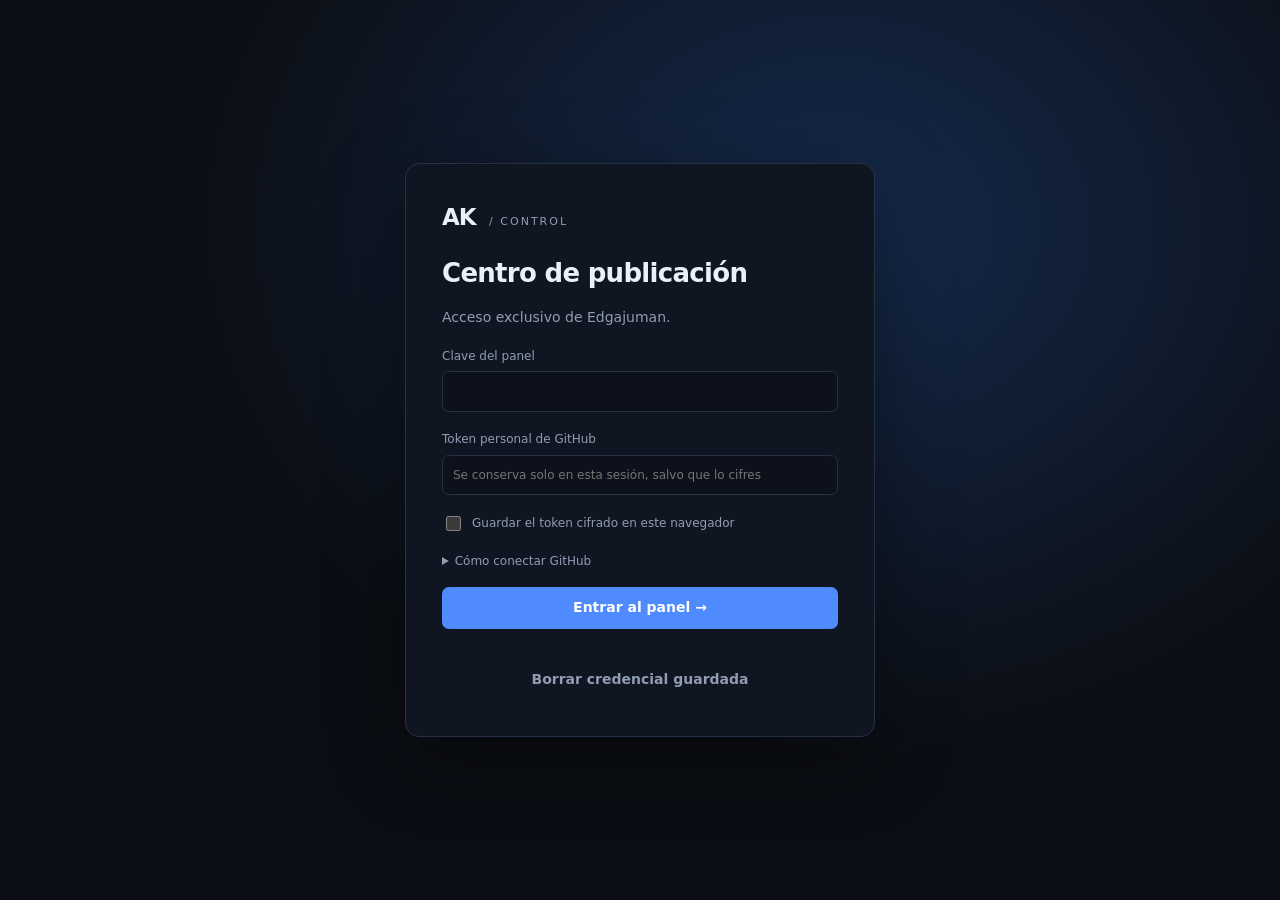
<file: panel/index.html>
<!doctype html>
<html lang="es"><head><meta charset="utf-8"><meta name="viewport" content="width=device-width,initial-scale=1">
<meta name="referrer" content="no-referrer"><meta http-equiv="Content-Security-Policy" content="default-src 'self'; script-src 'self'; style-src 'self'; connect-src 'self' https://api.github.com; img-src 'self' blob:; media-src 'self' blob:; object-src 'none'; base-uri 'none'; form-action 'none'">
<title>AK Screen · Control</title><link rel="stylesheet" href="panel.css?v=2.3.0"><script defer src="panel.js?v=2.3.0"></script></head>
<body>
<div id="gate" class="gate"><form id="login" class="login-card"><div class="brand">AK<span> / CONTROL</span></div><h1>Centro de publicación</h1><p>Acceso exclusivo de Edgajuman.</p>
<label>Clave del panel<input id="password" type="password" autocomplete="current-password" required></label>
<label>Token personal de GitHub<input id="token" type="password" autocomplete="off" placeholder="Se conserva solo en esta sesión, salvo que lo cifres"></label>
<label class="check"><input id="remember" type="checkbox"> Guardar el token cifrado en este navegador</label>
<details><summary>Cómo conectar GitHub</summary><p>Crea un <strong>Fine-grained personal access token</strong> con vencimiento y acceso solo a estos repositorios:</p><ul><li><strong>AKScreen-Control</strong> → Contents: Read and write.</li><li><strong>AKScreen-Builds</strong> → Actions: Read and write.</li></ul><p>La cuenta debe ser <strong>Edgajuman</strong>. El permiso Actions permite publicar al momento; si no lo das, los avisos guardados esperan la sincronización programada.</p><p><a href="https://github.com/settings/personal-access-tokens/new" target="_blank" rel="noopener noreferrer">Crear token en GitHub ↗</a></p><p>La clave del panel solo añade un bloqueo a esta interfaz pública. El token de permisos limitados es lo que autoriza a GitHub a editar el repositorio privado. El token no se incluye en la página y permanece en memoria, salvo que elijas guardarlo cifrado en este navegador.</p></details>
<button id="connect" type="submit">Entrar al panel →</button><p id="login-error" role="alert"></p><button id="forget" type="button" class="quiet">Borrar credencial guardada</button></form></div>
<div id="app" hidden><header><div class="brand">AK<span> / CONTROL</span></div><span class="repo">AKScreen-Control · privado</span><button id="refresh" class="quiet">Actualizar</button><button id="lock" class="quiet">Bloquear</button></header>
<main><aside><div class="aside-title"><h2>Publicaciones</h2><button id="new" title="Nueva publicación">+</button></div><input id="search" type="search" placeholder="Buscar publicación…"><nav id="list"></nav><div class="aside-foot">Los borradores permanecen privados.<br>Los anuncios publicados son públicos.</div></aside>
<section class="workspace"><div class="top"><div><div class="eyebrow">CANAL DE NOVEDADES</div><h1 id="heading">Nueva publicación</h1></div><span id="revision" class="badge">Borrador</span></div>
<div class="fields"><label>Título<input id="title" maxlength="160" placeholder="¿Qué hay de nuevo?"></label><label>ID estable<input id="notice-id" placeholder="novedades-octubre" maxlength="96"></label><label>Categoría<select id="category"><option value="announcement">Anuncio</option><option value="update">Actualización</option><option value="tutorial">Guía / tutorial</option><option value="promotion">Promoción</option><option value="security">Seguridad</option></select></label><label>Fecha<input id="date" type="date"></label><label>Versión mínima<input id="min-app" placeholder="2.3.0"></label><label>Versión máxima (opcional)<input id="max-app" placeholder="Sin límite"></label><label>Caduca (opcional)<input id="expires" type="datetime-local"></label></div>
<div class="editor-toolbar"><button id="tab-edit" class="active">Redactar</button><button id="tab-preview">Vista previa</button><span>Markdown · imágenes · GIF · video</span></div>
<textarea id="markdown" spellcheck="true" placeholder="# Novedades&#10;&#10;Escribe aquí tu anuncio…"></textarea><article id="preview" hidden></article>
<section class="attachments"><div><strong>Adjuntos</strong><span>Hasta 15 MB por archivo y 50 MB por publicación · PNG, JPG, WebP, GIF, MP4, WebM, MOV</span></div><label class="upload">+ Añadir archivos<input id="files" type="file" multiple accept=".png,.jpg,.jpeg,.webp,.gif,.mp4,.webm,.mov"></label><div id="media-list"></div></section>
<div class="actions-select"><strong>Botones en el anuncio</strong><label class="check"><input type="checkbox" value="versions">Versiones</label><label class="check"><input type="checkbox" value="extensions">Extensiones</label><label class="check"><input type="checkbox" value="themes">Temas</label></div>
<footer><div><button id="draft" class="secondary">Guardar borrador</button><button id="publish">Publicar / actualizar</button><button id="withdraw" class="quiet danger" hidden>Retirar</button></div><button id="dispatch" class="quiet">Sincronizar ahora ↗</button></footer>
<p id="status" role="status" aria-live="polite"></p><p class="help">Al publicar o retirar, el panel guarda texto y adjuntos en AKScreen-Control y solicita la validación firmada. Las publicaciones se hacen visibles en la app al acabar Actions; también se sincronizan cada dos horas. <a href="https://github.com/Edgajuman/AKScreen-Builds/actions/workflows/content.yml" target="_blank" rel="noopener noreferrer">Ver estado del publicador ↗</a></p>
</section></main></div></body></html>
</file>
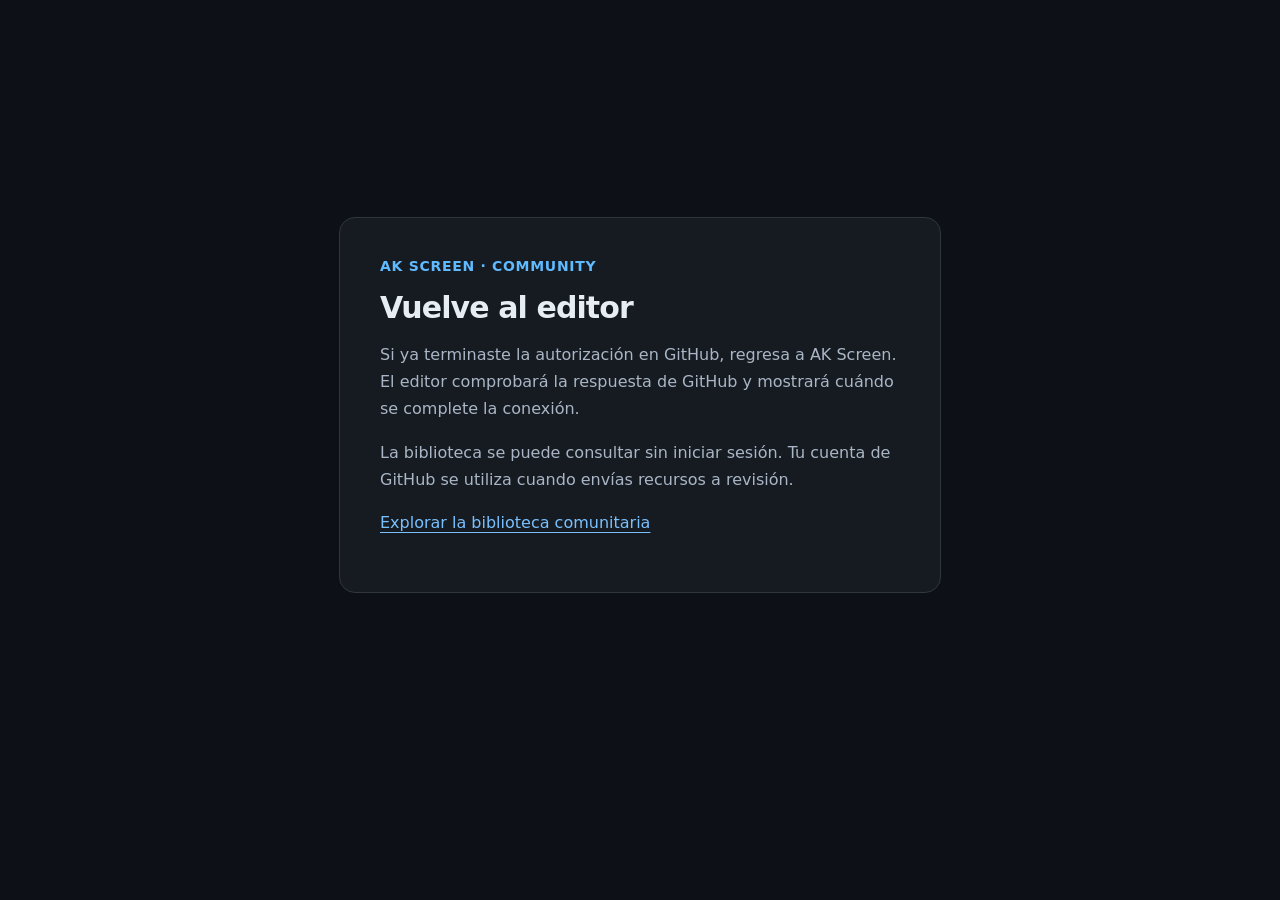
<file: oauth-complete.html>
<!doctype html>
<html lang="es">
<meta charset="utf-8">
<meta name="viewport" content="width=device-width,initial-scale=1">
<meta name="referrer" content="no-referrer">
<meta http-equiv="Content-Security-Policy" content="default-src 'none'; style-src 'unsafe-inline'; base-uri 'none'; form-action 'none'">
<title>Volver a AK Screen</title>
<style>
  :root{color-scheme:dark;font-family:system-ui,sans-serif;background:#0d1117;color:#e6edf3}
  body{min-height:90vh;margin:0;display:grid;place-items:center;padding:24px;box-sizing:border-box}
  main{max-width:520px;padding:40px;background:#161b22;border:1px solid #30363d;border-radius:16px}
  .brand{color:#60baff;font-weight:750;letter-spacing:.05em;font-size:14px}
  h1{font-size:30px;letter-spacing:-.03em;margin:16px 0}
  p{line-height:1.7;color:#aab6c5}a{color:#79c0ff;text-underline-offset:4px}
</style>
<main>
  <div class="brand">AK SCREEN · COMMUNITY</div>
  <h1>Vuelve al editor</h1>
  <p>Si ya terminaste la autorización en GitHub, regresa a AK Screen.
    El editor comprobará la respuesta de GitHub y mostrará cuándo se complete la conexión.</p>
  <p>La biblioteca se puede consultar sin iniciar sesión. Tu cuenta de GitHub
    se utiliza cuando envías recursos a revisión.</p>
  <p><a href="https://edgajuman.github.io/AKScreen-Assets/">Explorar la biblioteca comunitaria</a></p>
</main>
</html>
</file>
<file: panel/panel.css>
:root{color-scheme:dark;--bg:#0b0e14;--panel:#121722;--line:#273144;--text:#eaf0fa;--muted:#8f9cb2;--accent:#4f8bff}*{box-sizing:border-box}body{margin:0;background:var(--bg);color:var(--text);font:14px/1.55 system-ui,sans-serif}button,input,select,textarea{font:inherit}button{cursor:pointer;border:1px solid transparent;border-radius:7px;background:var(--accent);color:white;padding:9px 16px;font-weight:600}button:hover{filter:brightness(1.12)}button:disabled{opacity:.5;cursor:wait}button.quiet{background:transparent;color:var(--muted)}button.secondary{background:#202b3e;border-color:var(--line)}button.danger{color:#ff9999}input,select,textarea{background:#0c111b;border:1px solid var(--line);border-radius:7px;padding:10px;color:var(--text);width:100%;outline:none}input:focus,textarea:focus,select:focus{border-color:var(--accent);box-shadow:0 0 0 2px #4f8bff25}label{display:flex;flex-direction:column;gap:6px;color:var(--muted);font-size:12px}a{color:#8cb4ff;text-decoration:none}a:hover{text-decoration:underline}[hidden]{display:none!important}.brand{font-weight:800;font-size:23px;letter-spacing:-1px}.brand span{font-size:11px;letter-spacing:2px;margin-left:8px;color:var(--muted);font-weight:500}.gate{min-height:100vh;display:grid;place-items:center;padding:24px;background:radial-gradient(ellipse at 65% 25%,#152a4c,transparent 55%)}.login-card{max-width:470px;width:100%;padding:36px;border:1px solid var(--line);background:#101621;border-radius:14px;box-shadow:0 20px 80px #0006}.login-card h1{font-size:26px;margin-bottom:0;letter-spacing:-.7px}.login-card>p{color:var(--muted)}.login-card>label{margin:18px 0}.login-card>button{width:100%;margin-top:16px}.check{flex-direction:row;align-items:center;gap:8px}.check input{width:15px;height:15px}.login-card details{font-size:12px;color:var(--muted)}summary{cursor:pointer}#login-error,.error{color:#ffaaaa!important}header{height:66px;display:flex;align-items:center;gap:20px;padding:0 26px;background:#111722;border-bottom:1px solid var(--line)}header .repo{flex:1;color:var(--muted);font-size:12px}main{display:grid;grid-template-columns:275px minmax(0,1fr);min-height:calc(100vh - 66px)}aside{background:#10151e;border-right:1px solid var(--line);padding:24px 18px;display:flex;flex-direction:column;gap:18px}.aside-title{display:flex;justify-content:space-between;align-items:center}.aside-title h2{font-size:14px;margin:0}.aside-title button{font-size:20px;padding:0 12px}nav{flex:1;max-height:70vh;overflow:auto}nav button{display:block;text-align:left;background:transparent;width:100%;margin-bottom:5px;font-weight:500;padding:12px;border-radius:7px;color:var(--text)}nav button.selected{background:#24334e;border-color:#365279}nav small{display:block;color:var(--muted);font-size:11px;margin-top:3px}.aside-foot{font-size:11px;color:var(--muted)}.workspace{padding:30px 38px;max-width:1250px;width:100%}.top{display:flex;justify-content:space-between;align-items:center;margin-bottom:25px}.top h1{font-size:25px;letter-spacing:-.7px;margin:4px 0;overflow-wrap:anywhere}.eyebrow{font-size:10px;letter-spacing:2px;color:var(--muted)}.badge{font-size:11px;background:#22314b;padding:5px 10px;border-radius:30px;white-space:nowrap}.fields{display:grid;grid-template-columns:repeat(3,minmax(0,1fr));gap:15px}.fields label:first-child{grid-column:span 2}.editor-toolbar{display:flex;gap:6px;align-items:center;border:1px solid var(--line);border-bottom:0;padding:7px;margin-top:25px;border-radius:7px 7px 0 0}.editor-toolbar button{background:transparent;color:var(--muted);padding:6px 13px;font-size:12px}.editor-toolbar button.active{background:#263b5e;color:white}.editor-toolbar span{margin-left:auto;color:var(--muted);font-size:11px}textarea{min-height:290px;resize:vertical;border-radius:0 0 7px 7px;line-height:1.8;font:13px/1.8 ui-monospace,monospace;padding:22px}#preview{border:1px solid var(--line);border-radius:0 0 7px 7px;min-height:290px;padding:25px;overflow-wrap:anywhere}#preview img,#preview video{max-width:100%;max-height:380px;border-radius:8px;display:block;margin:15px 0}#preview h1{font-size:24px}#preview h2{font-size:20px}#preview code{background:#263044;padding:2px 5px}#preview blockquote{border-left:3px solid var(--accent);padding-left:15px;color:var(--muted)}.attachments{margin-top:20px;padding:16px;border:1px dashed #34415a;border-radius:8px;display:flex;flex-wrap:wrap;justify-content:space-between;gap:12px}.attachments strong{display:block}.attachments span{font-size:11px;color:var(--muted)}.upload{cursor:pointer;background:#233552;padding:8px 14px;border-radius:6px;color:var(--text);align-self:center}.upload input{display:none}#media-list{width:100%;font-size:12px}.media-row{display:flex;gap:10px;align-items:center;border-top:1px solid var(--line);padding:7px 0;overflow-wrap:anywhere}.media-row span{flex:1}.media-row button{font-size:11px;padding:5px 9px}.actions-select{display:flex;flex-wrap:wrap;align-items:center;gap:20px;margin:20px 0}.actions-select strong{font-size:12px}footer{border-top:1px solid var(--line);padding-top:20px;display:flex;gap:12px;justify-content:space-between;flex-wrap:wrap}footer>div{display:flex;gap:8px;flex-wrap:wrap}#status{margin-bottom:0;min-height:22px;color:#9edbbd}.help{font-size:11px;color:var(--muted);max-width:800px}@media(max-width:950px){.workspace{padding:25px 20px}main{grid-template-columns:210px minmax(0,1fr)}.fields{grid-template-columns:repeat(2,minmax(0,1fr))}.editor-toolbar span{display:none}}@media(max-width:650px){main{display:block}aside{border-right:0;border-bottom:1px solid var(--line)}nav{max-height:170px}.aside-foot{display:none}.fields{grid-template-columns:1fr}.fields label:first-child{grid-column:auto}header{padding:0 15px;gap:10px}header .repo{display:none}header .brand{margin-right:auto}.top h1{font-size:21px}.login-card{padding:25px}}
.preview-load{display:inline-block;background:#202b3e;color:#d9e6fa;border:1px solid var(--line);border-radius:6px;padding:7px 10px;font-size:12px}.preview-load:hover{border-color:var(--accent)}#preview ul{padding-left:24px}#preview li{margin:5px 0}#preview img,#preview video{max-width:min(100%,760px);max-height:420px;border-radius:8px;display:block;margin:12px 0;background:#080b10}#notice-id:read-only{color:#91a0b7;background:#121824;cursor:not-allowed}.login-card details ul{padding-left:20px}.login-card details li{margin:6px 0}
</file>
